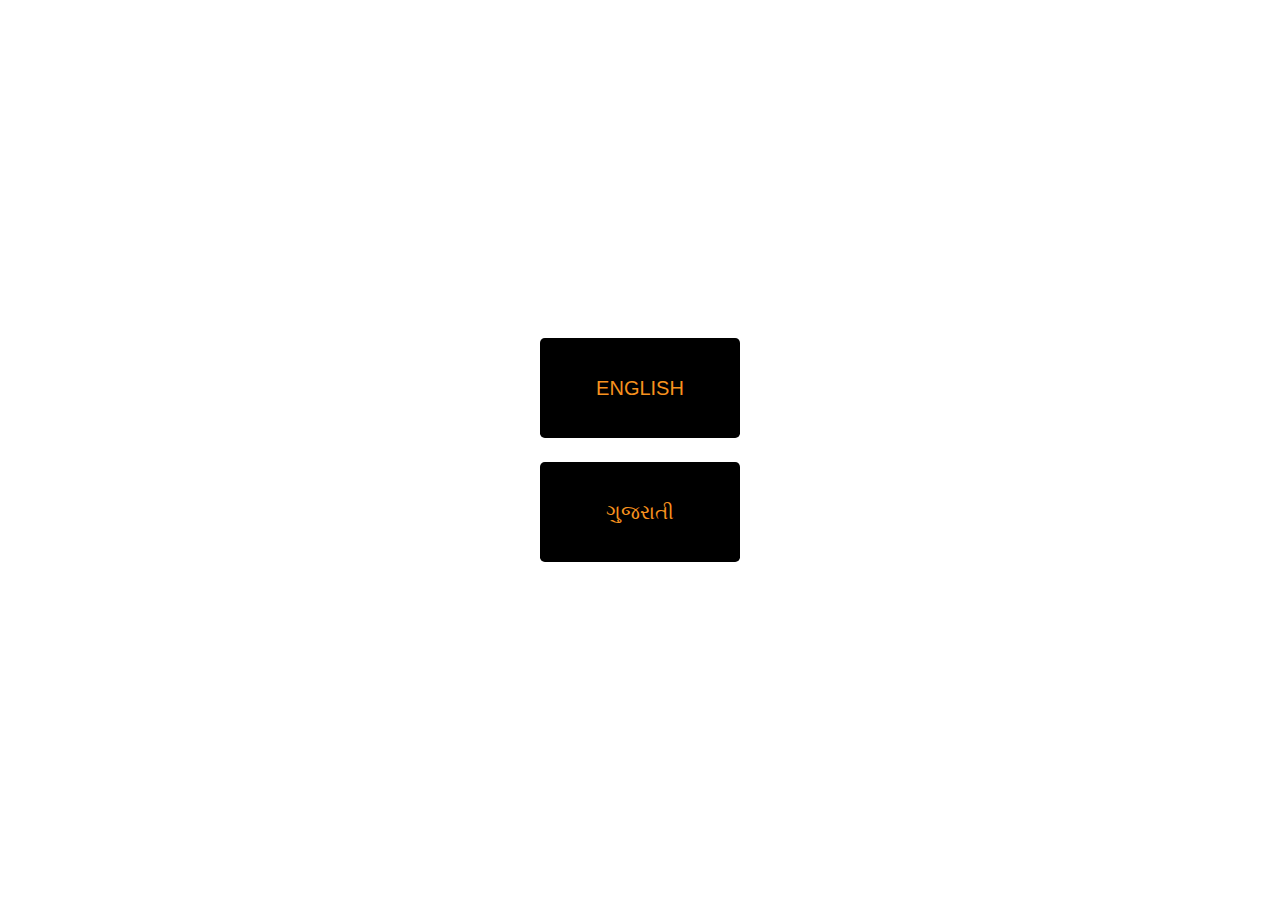
<file: index.html>
<!DOCTYPE html>
<html>
<head>
	<meta name="viewport" content="width=device-width, initial-scale=1">
	<title>MOBAT KHAPE EGG ZONE</title>
	<link rel="stylesheet" type="text/css" href="1.css">
	<link rel="stylesheet" href="https://cdn.jsdelivr.net/npm/bootstrap@4.0.0/dist/css/bootstrap.min.css" integrity="sha384-Gn5384xqQ1aoWXA+058RXPxPg6fy4IWvTNh0E263XmFcJlSAwiGgFAW/dAiS6JXm" crossorigin="anonymous">
</head>
<body>
	
	<div class="marginc">
		<button type="button" class="btn btn1 btn-lg">
		<a class="textd" href="english.html">ENGLISH</a>
		</button><br><br>
		<button type="button" class="btn btn1 btn-lg">
		<a class="textd" href="gujarati.html">ગુજરાતી</a>
		</button>
	</div>





	<script src="https://code.jquery.com/jquery-3.2.1.slim.min.js" integrity="sha384-KJ3o2DKtIkvYIK3UENzmM7KCkRr/rE9/Qpg6aAZGJwFDMVNA/GpGFF93hXpG5KkN" crossorigin="anonymous"></script>
	<script src="https://cdn.jsdelivr.net/npm/popper.js@1.12.9/dist/umd/popper.min.js" integrity="sha384-ApNbgh9B+Y1QKtv3Rn7W3mgPxhU9K/ScQsAP7hUibX39j7fakFPskvXusvfa0b4Q" crossorigin="anonymous"></script>
	<script src="https://cdn.jsdelivr.net/npm/bootstrap@4.0.0/dist/js/bootstrap.min.js" integrity="sha384-JZR6Spejh4U02d8jOt6vLEHfe/JQGiRRSQQxSfFWpi1MquVdAyjUar5+76PVCmYl" crossorigin="anonymous"></script>


</body>
</html>
</file>
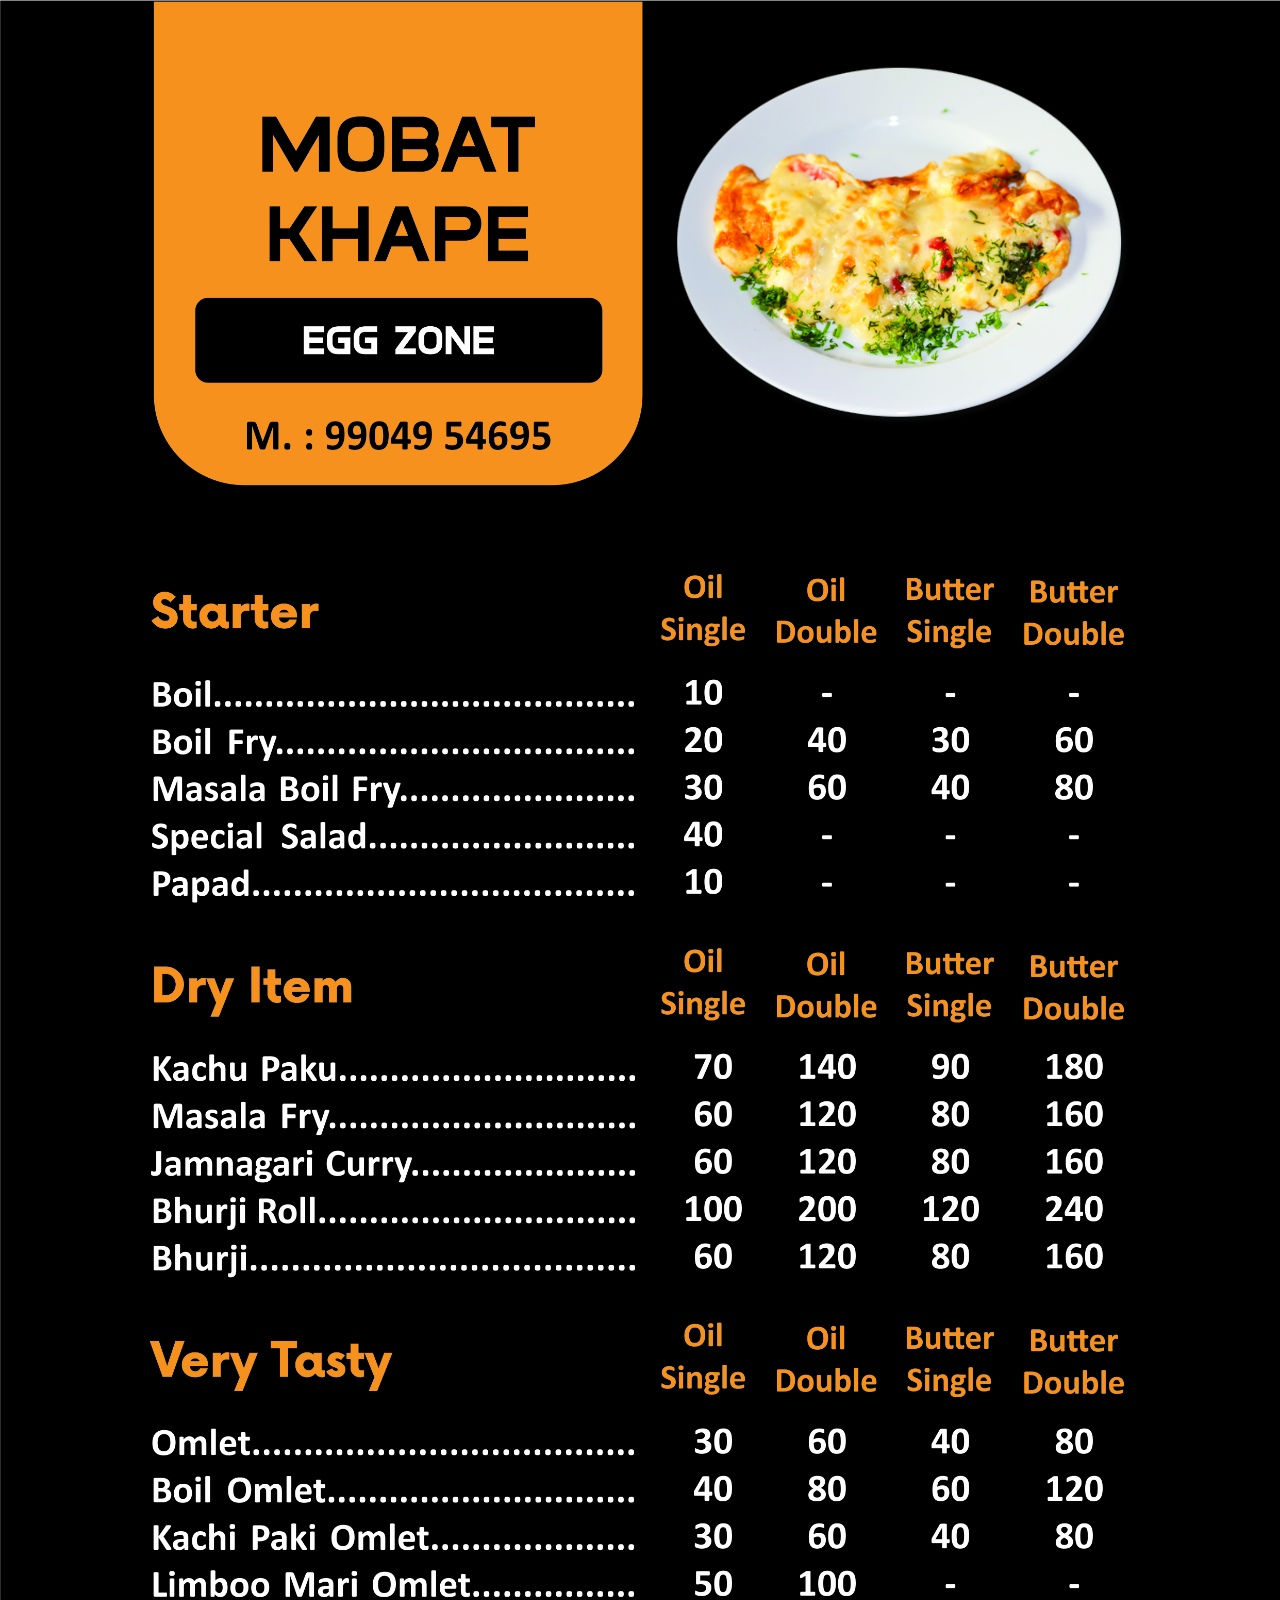
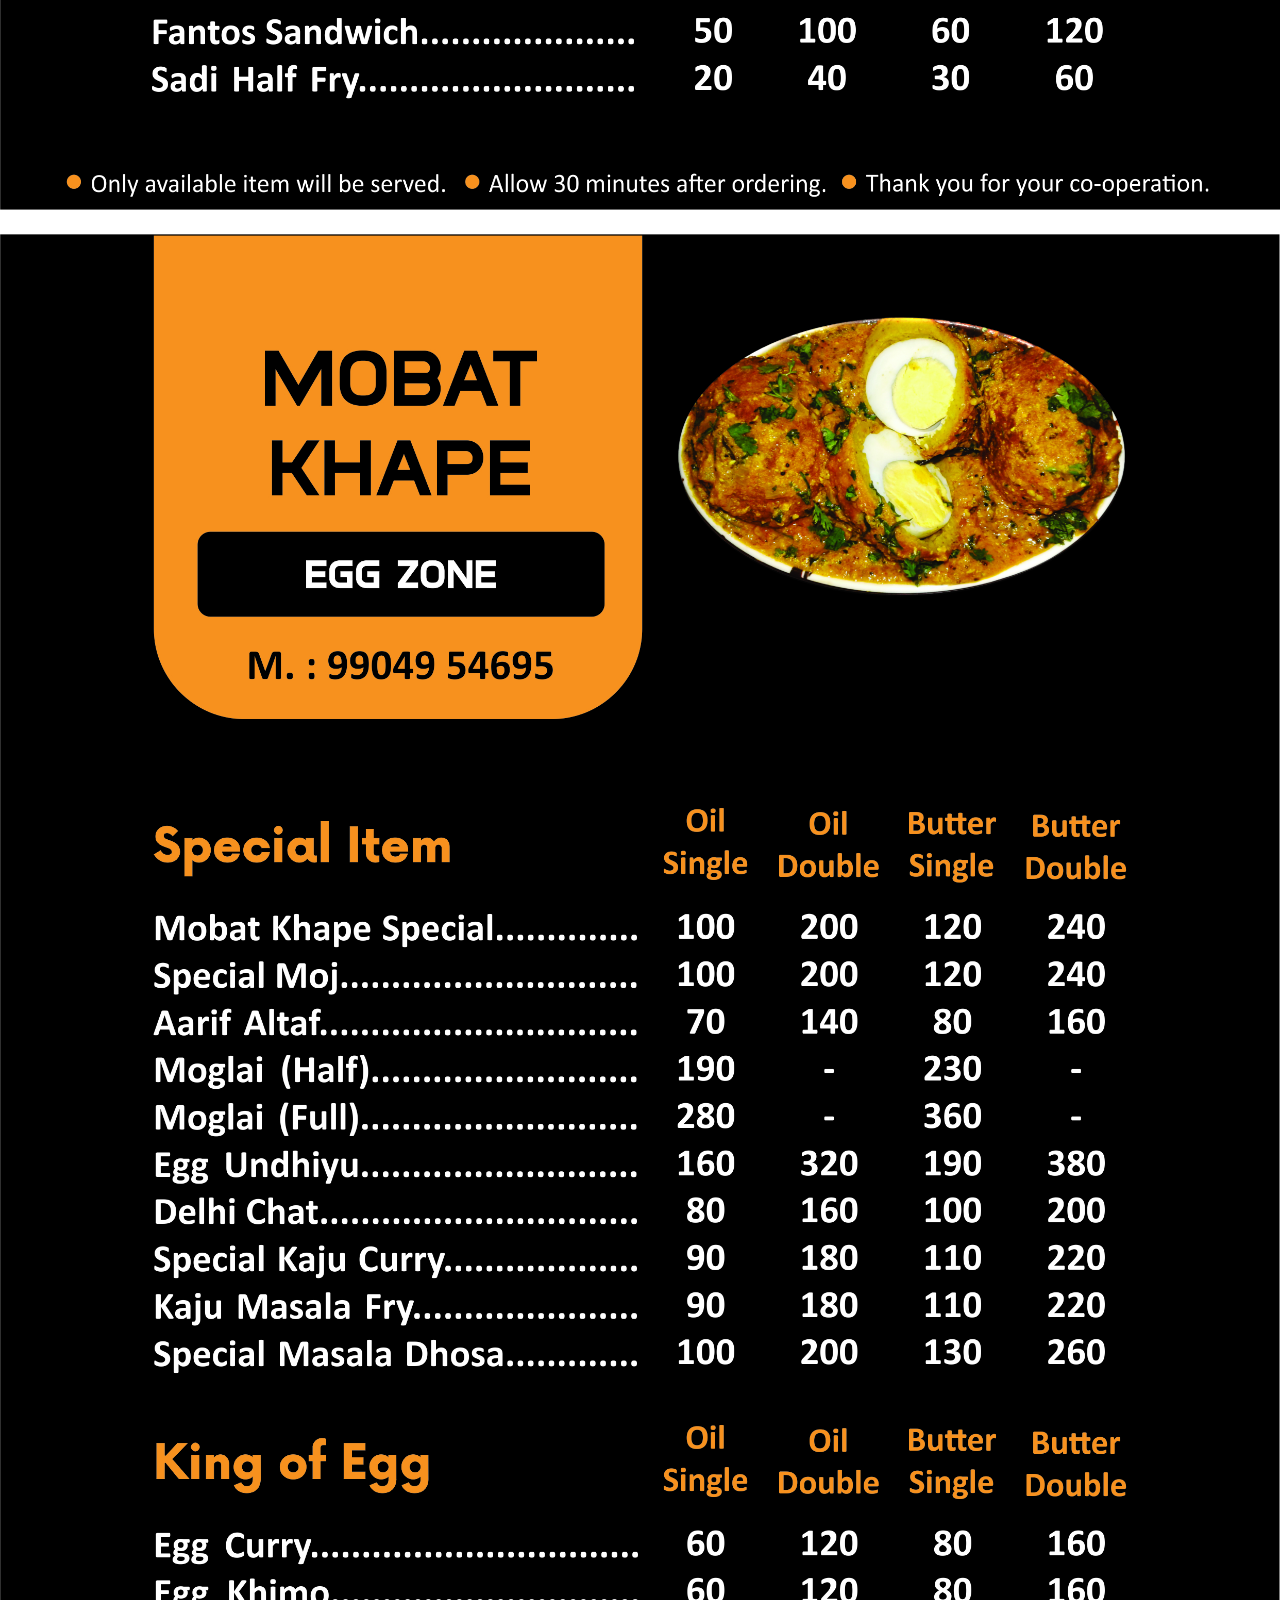
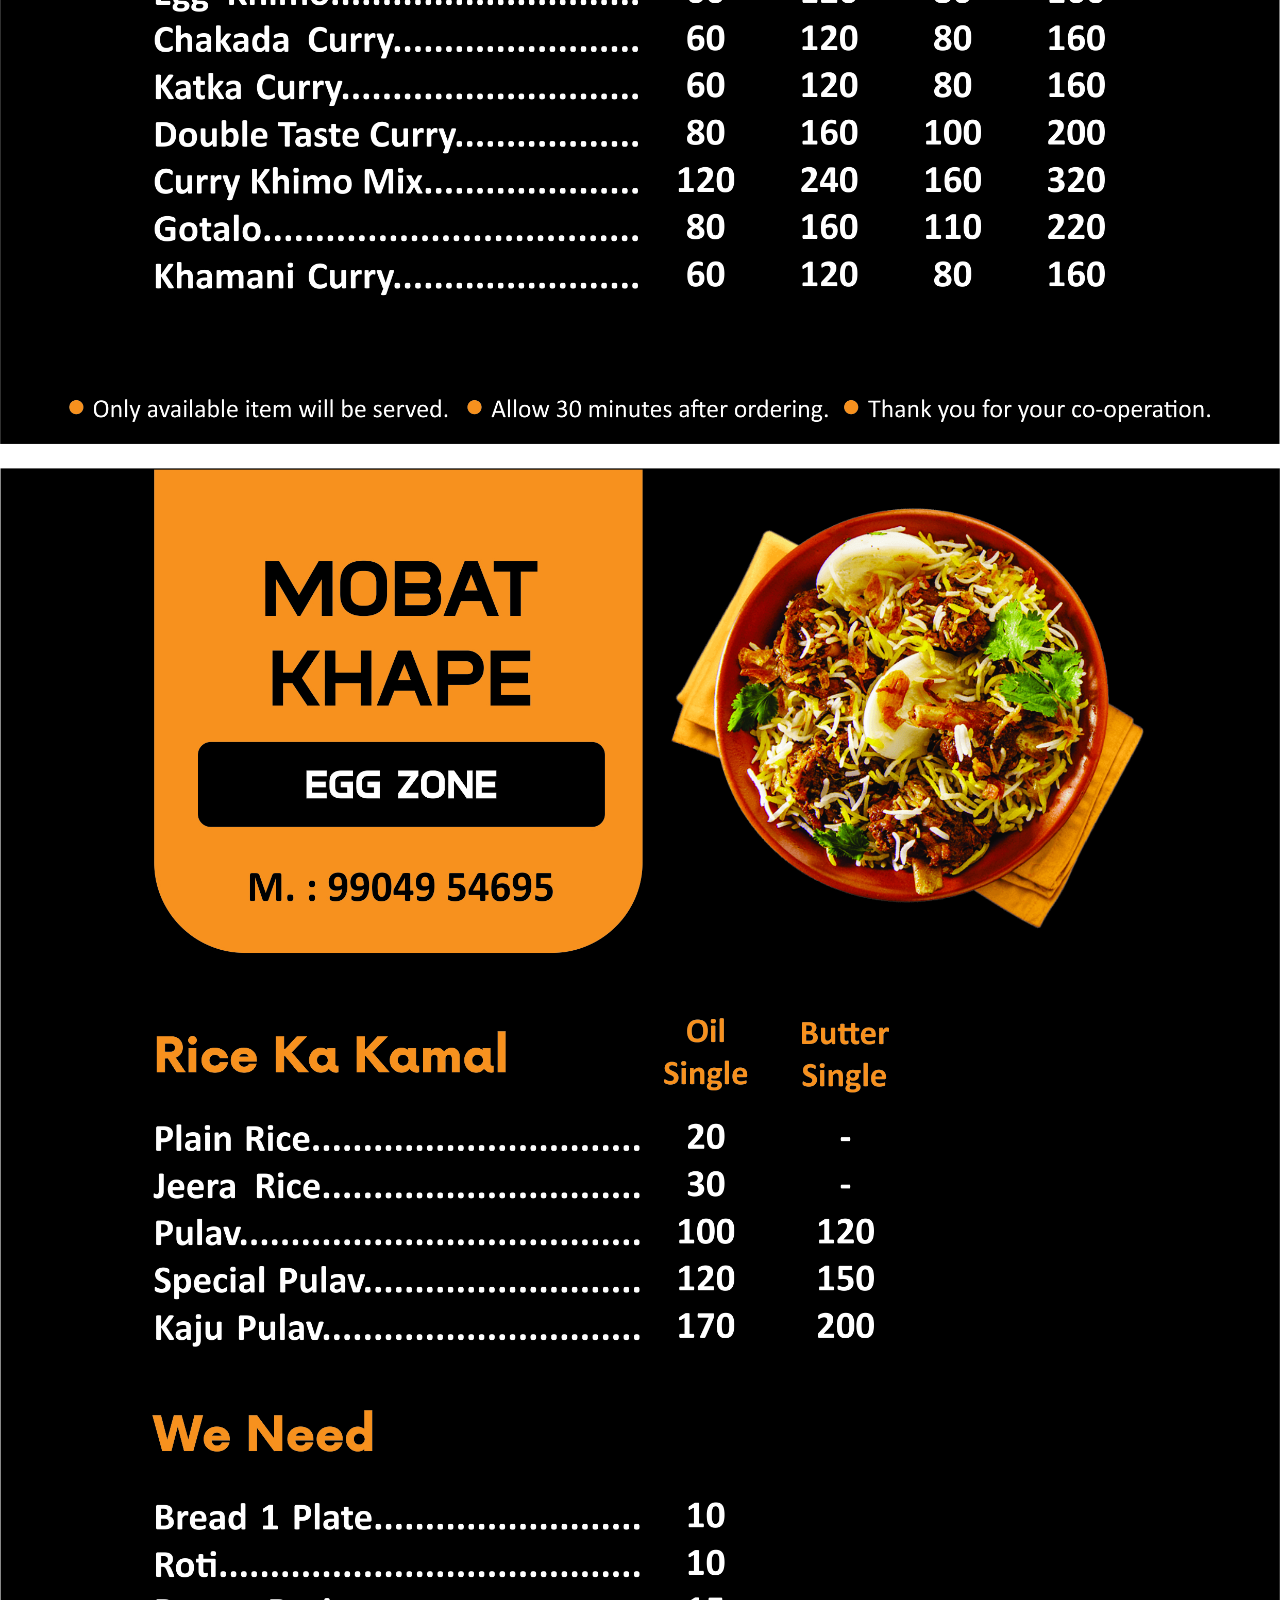
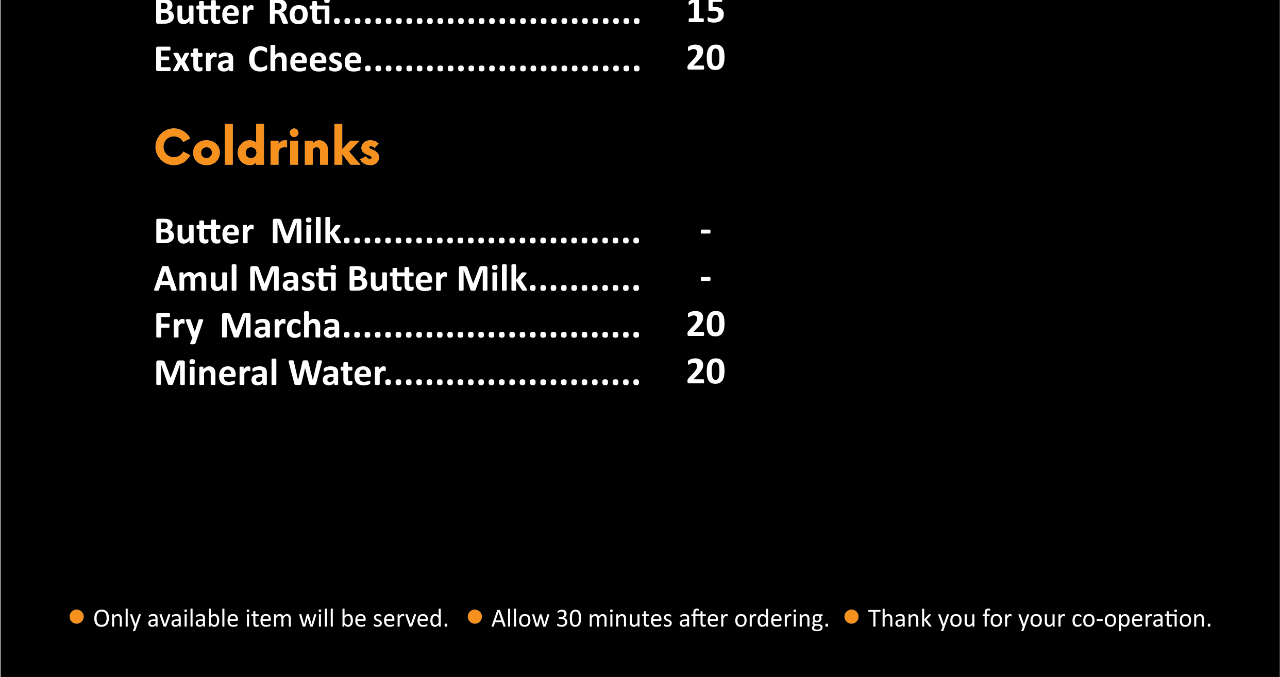
<file: english.html>
<!DOCTYPE html>
<html>
<head>
	<meta name="viewport" content="width=device-width, initial-scale=1">
	<title>MOBAT KHAPE EGG ZONE</title>
	<link rel="stylesheet" type="text/css" href="1.css">
	<link rel="stylesheet" href="https://cdn.jsdelivr.net/npm/bootstrap@4.0.0/dist/css/bootstrap.min.css" integrity="sha384-Gn5384xqQ1aoWXA+058RXPxPg6fy4IWvTNh0E263XmFcJlSAwiGgFAW/dAiS6JXm" crossorigin="anonymous">
</head>
<body>

<img src="menu/1.jpg" width="100%"><br><br>
<img src="menu/2.jpg" width="100%"><br><br>
<img src="menu/3.jpg" width="100%">






	<script src="https://code.jquery.com/jquery-3.2.1.slim.min.js" integrity="sha384-KJ3o2DKtIkvYIK3UENzmM7KCkRr/	rE9/Qpg6aAZGJwFDMVNA/GpGFF93hXpG5KkN" crossorigin="anonymous"></script>
	<script src="https://cdn.jsdelivr.net/npm/popper.js@1.12.9/dist/umd/popper.min.js" integrity="sha384-ApNbgh9B+Y1QKtv3Rn7W3mgPxhU9K/ScQsAP7hUibX39j7fakFPskvXusvfa0b4Q" crossorigin="anonymous"></script>
	<script src="https://cdn.jsdelivr.net/npm/bootstrap@4.0.0/dist/js/bootstrap.min.js" integrity="sha384-JZR6Spejh4U02d8jOt6vLEHfe/JQGiRRSQQxSfFWpi1MquVdAyjUar5+76PVCmYl" crossorigin="anonymous"></script>

</body>
</html>
</file>
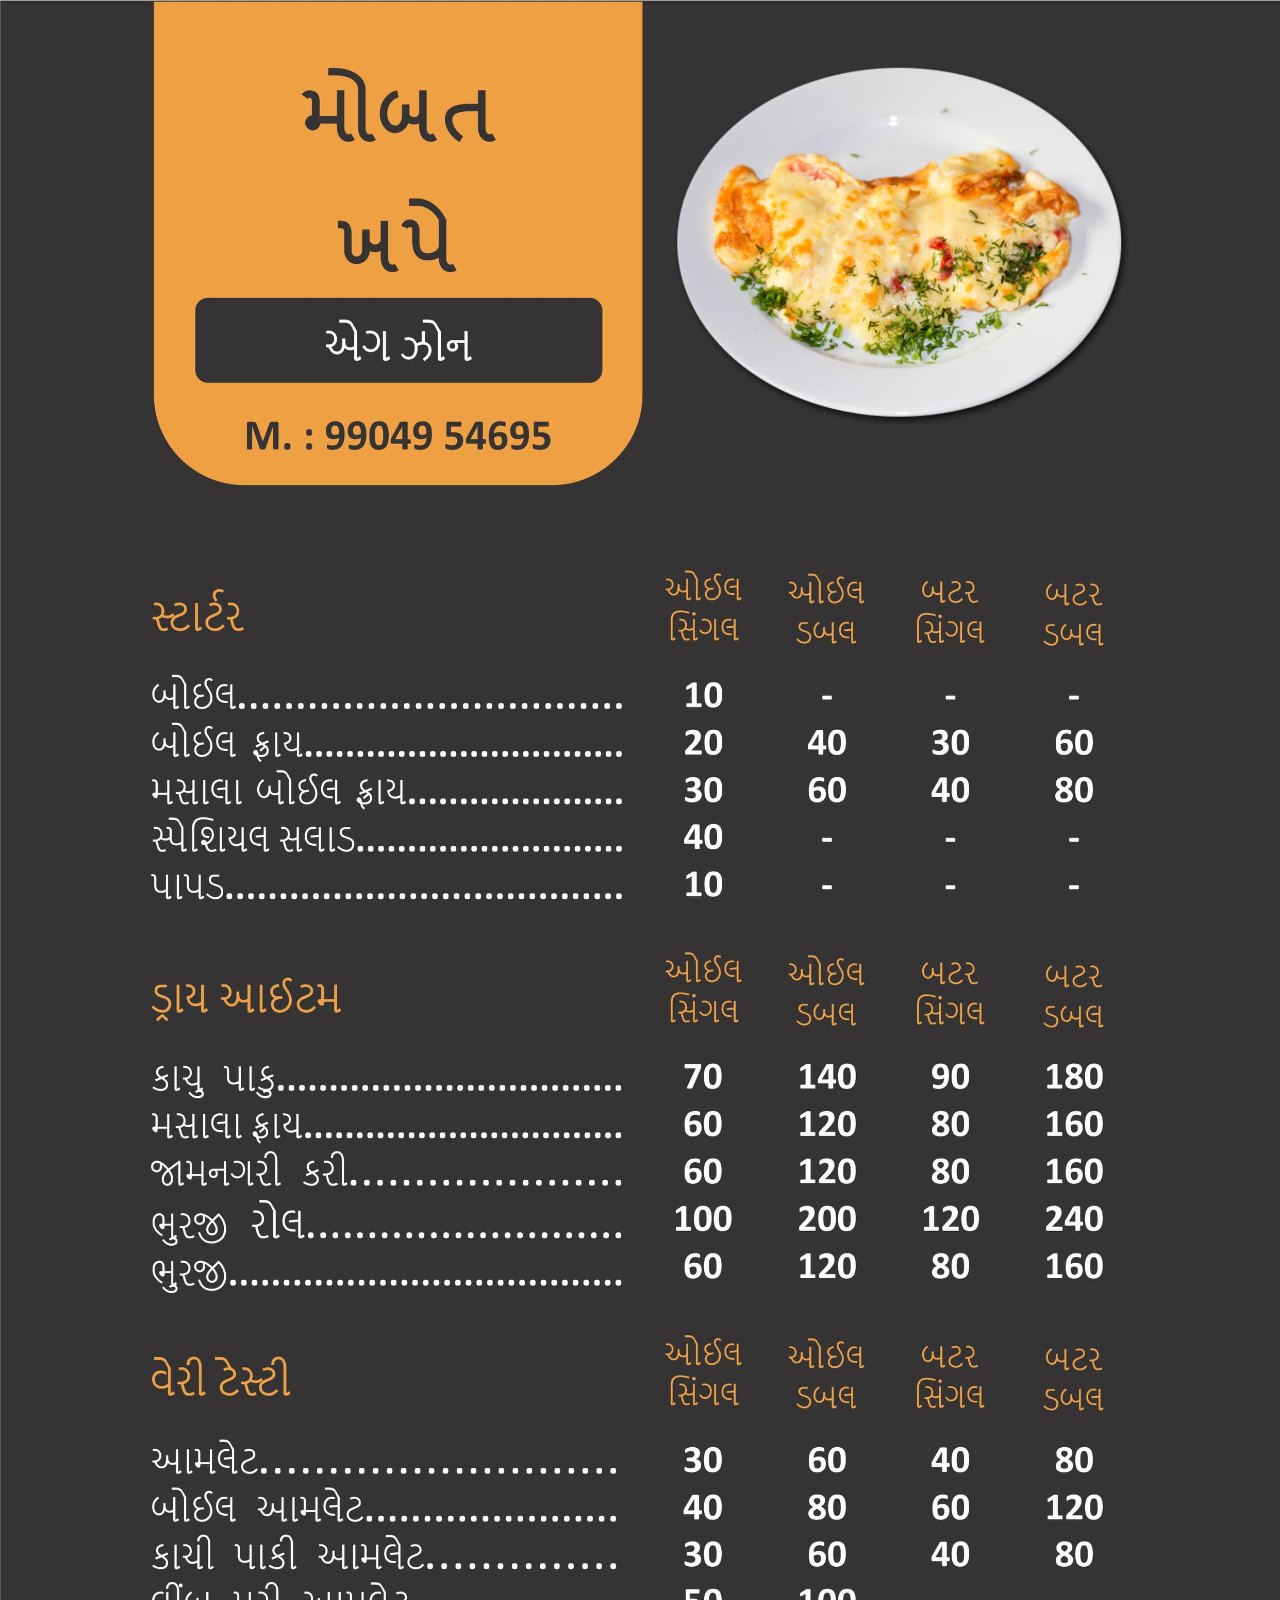
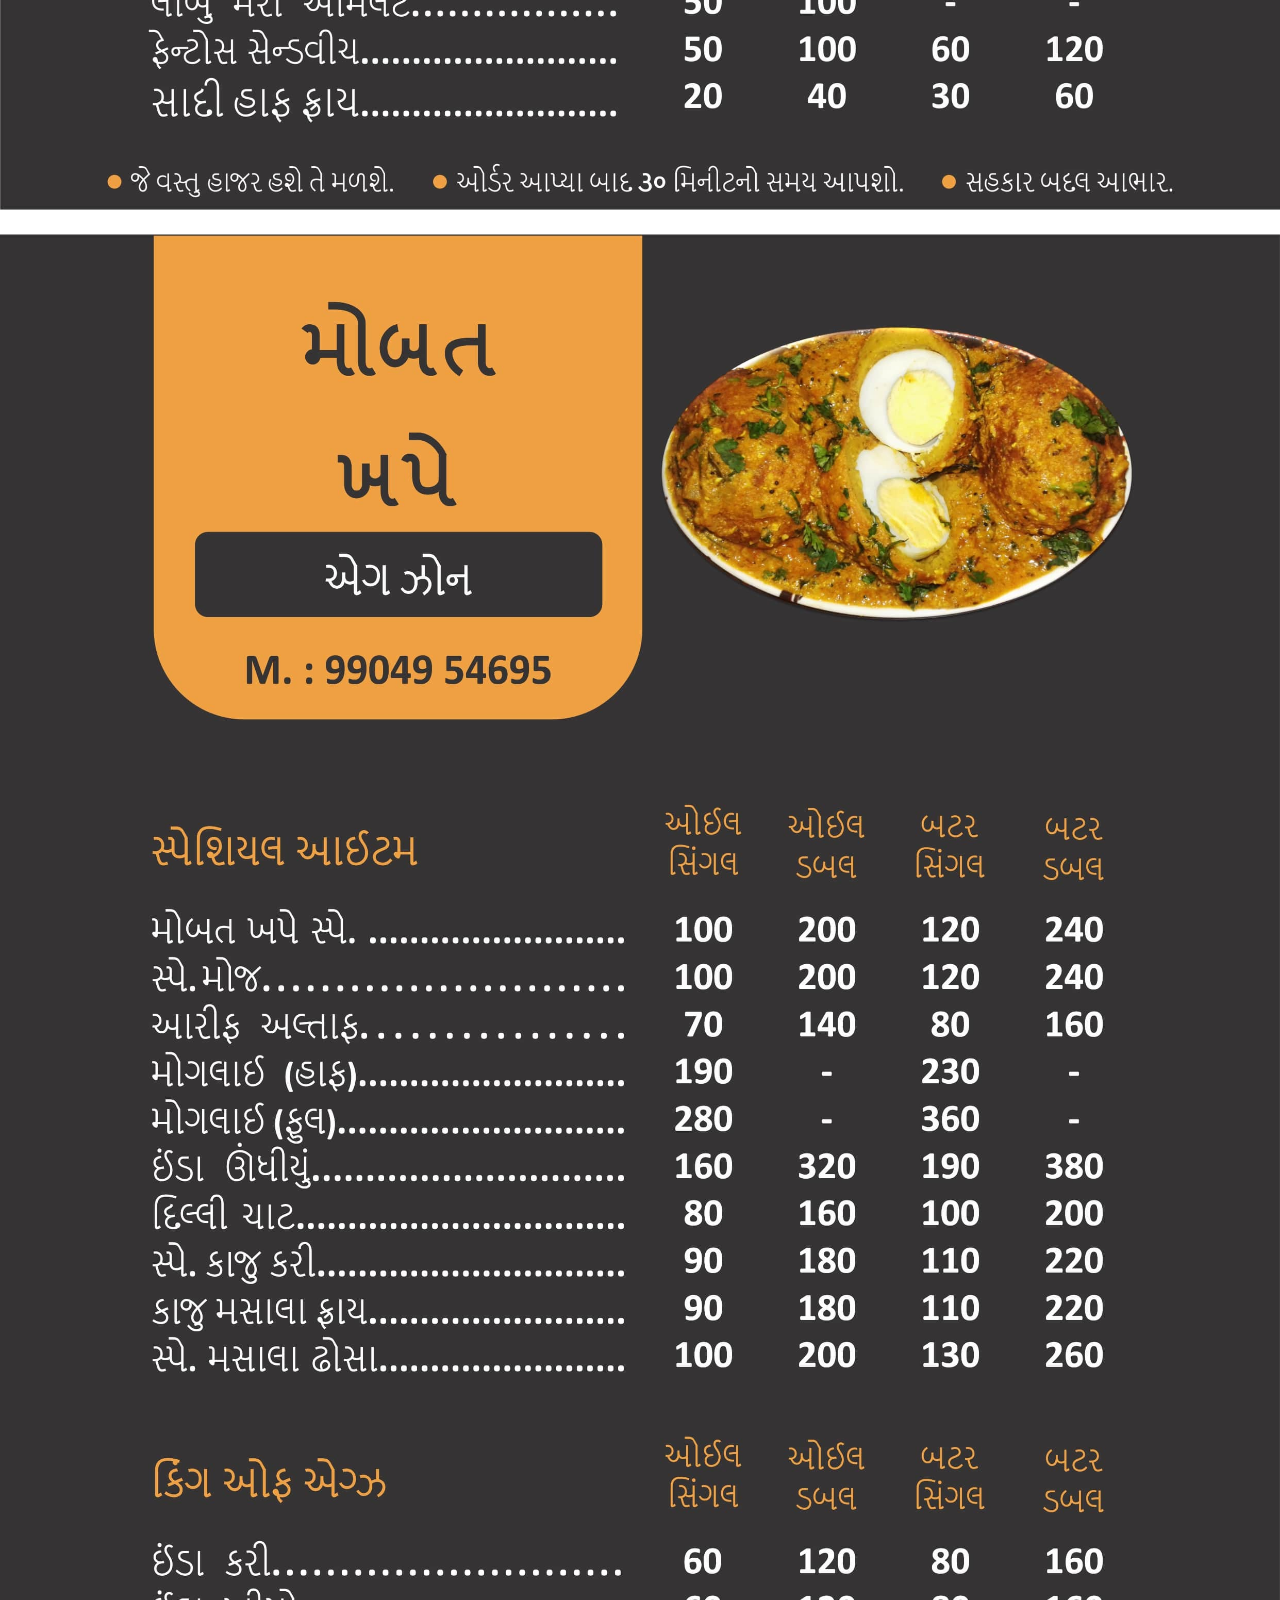
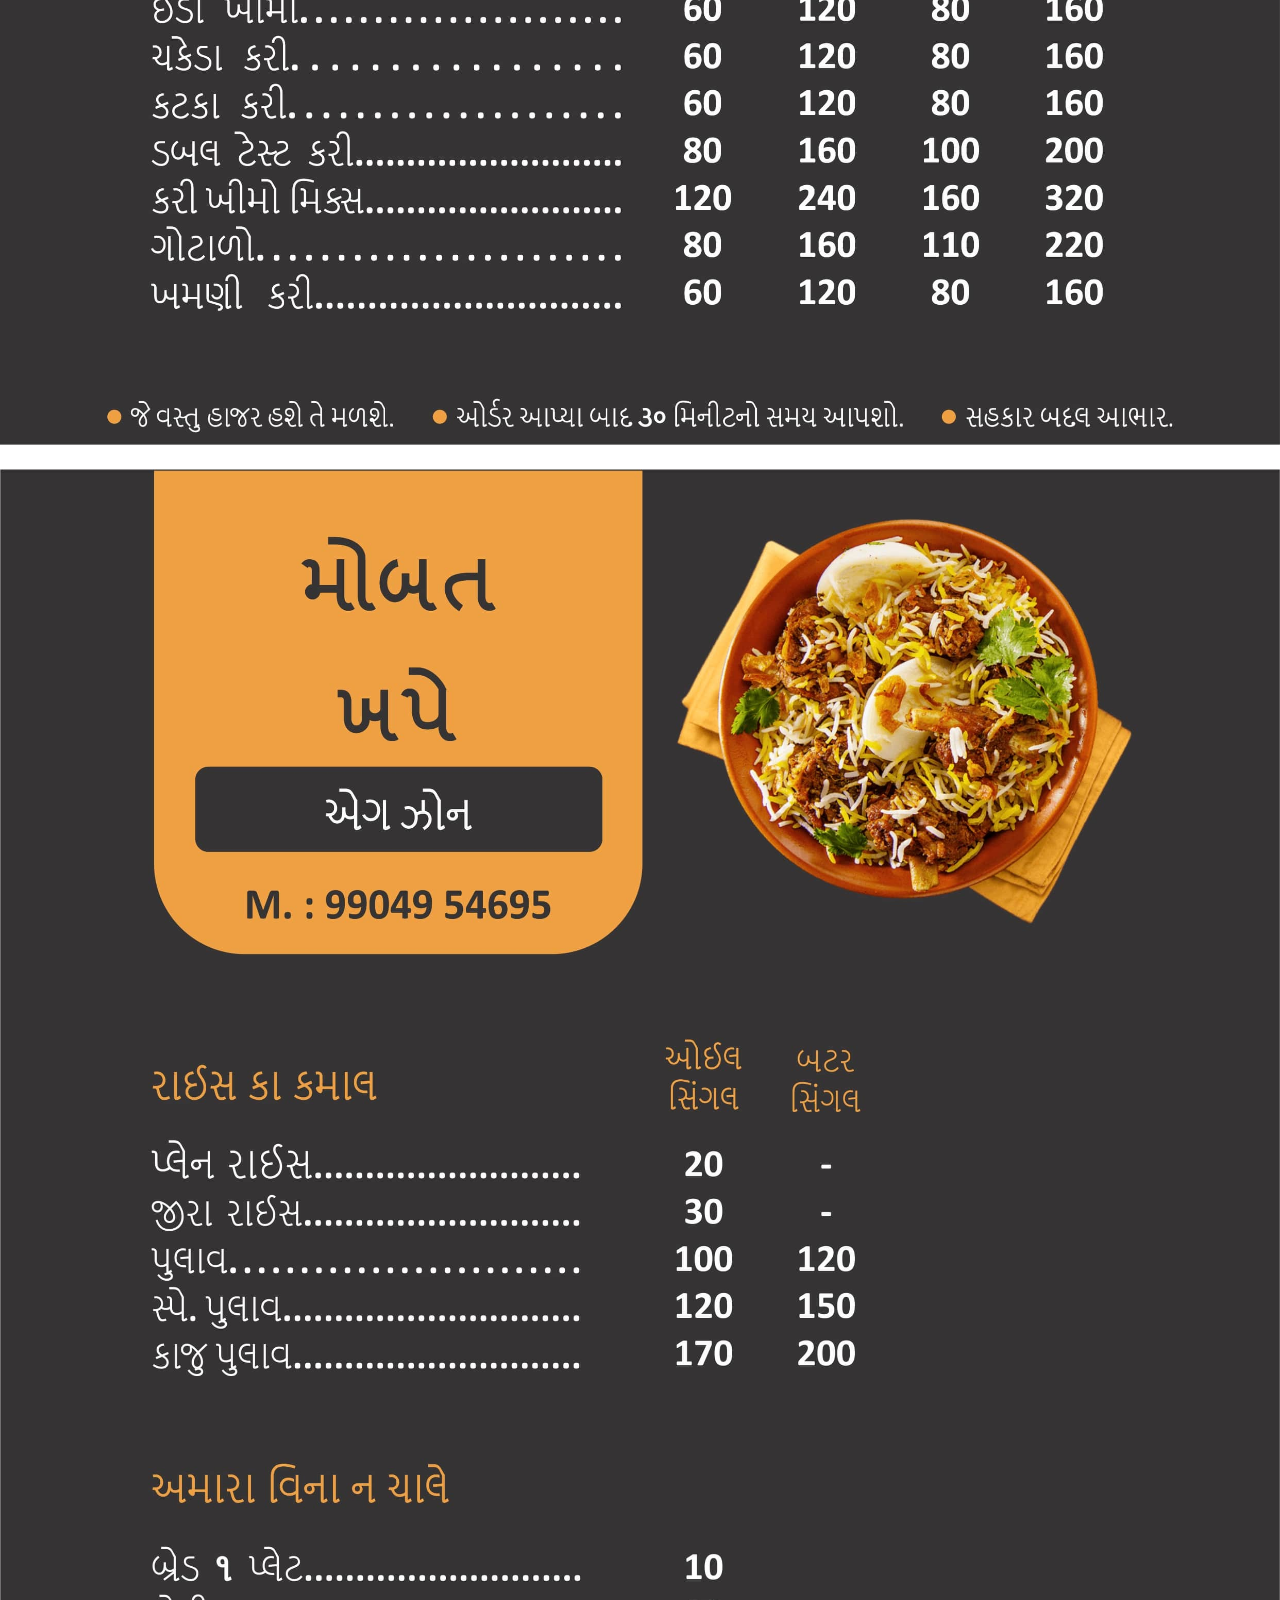
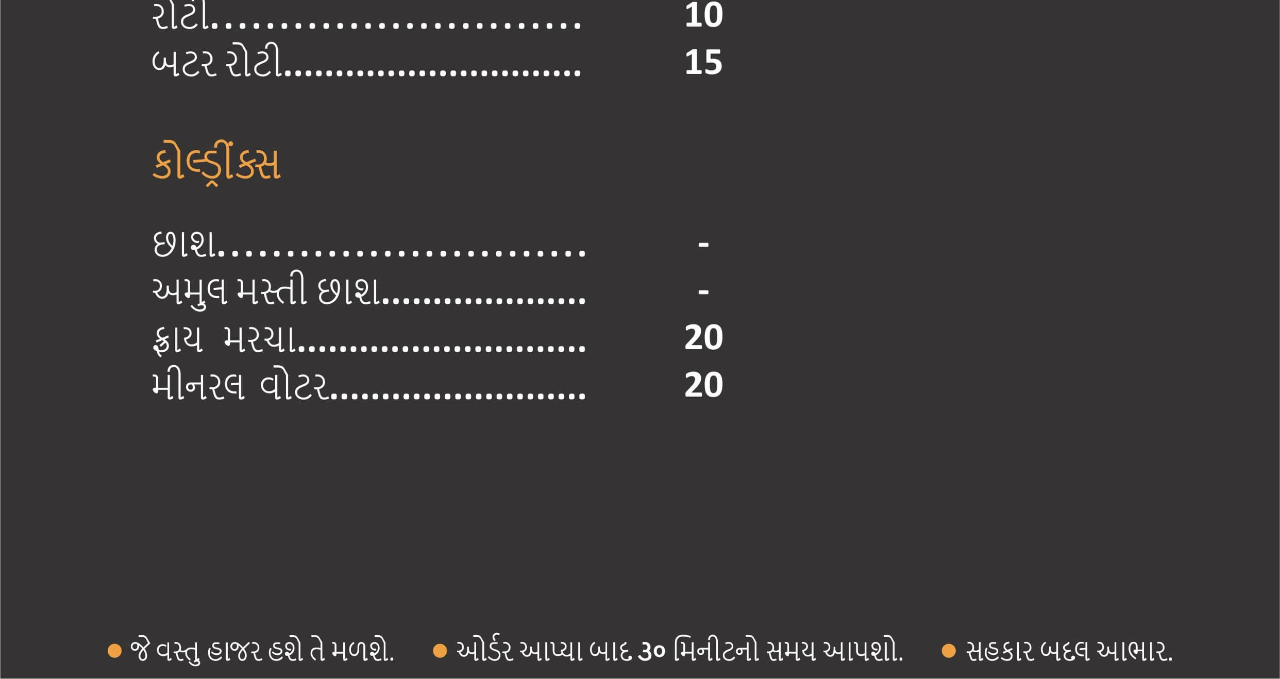
<file: gujarati.html>
<!DOCTYPE html>
<html>
<head>
	<meta name="viewport" content="width=device-width, initial-scale=1">
	<title>MOBAT KHAPE EGG ZONE</title>
	<link rel="stylesheet" type="text/css" href="1.css">
	<link rel="stylesheet" href="https://cdn.jsdelivr.net/npm/bootstrap@4.0.0/dist/css/bootstrap.min.css" integrity="sha384-Gn5384xqQ1aoWXA+058RXPxPg6fy4IWvTNh0E263XmFcJlSAwiGgFAW/dAiS6JXm" crossorigin="anonymous">
</head>
<body>

<img src="gujarati/1.jpg" width="100%"><br><br>
<img src="gujarati/2.jpg" width="100%"><br><br>
<img src="gujarati/3.jpg" width="100%">






	<script src="https://code.jquery.com/jquery-3.2.1.slim.min.js" integrity="sha384-KJ3o2DKtIkvYIK3UENzmM7KCkRr/	rE9/Qpg6aAZGJwFDMVNA/GpGFF93hXpG5KkN" crossorigin="anonymous"></script>
	<script src="https://cdn.jsdelivr.net/npm/popper.js@1.12.9/dist/umd/popper.min.js" integrity="sha384-ApNbgh9B+Y1QKtv3Rn7W3mgPxhU9K/ScQsAP7hUibX39j7fakFPskvXusvfa0b4Q" crossorigin="anonymous"></script>
	<script src="https://cdn.jsdelivr.net/npm/bootstrap@4.0.0/dist/js/bootstrap.min.js" integrity="sha384-JZR6Spejh4U02d8jOt6vLEHfe/JQGiRRSQQxSfFWpi1MquVdAyjUar5+76PVCmYl" crossorigin="anonymous"></script>

</body>
</html>
</file>
<file: 1.css>
.marginc{
	position: absolute;
	top: 50%;
	left: 50%;
	transform: translate(-50%, -50%);
}

.btn1{
	background-color: black;
	color: #f7921e;
	width: 200px;
	height: 100px;
}
.textd{
	text-decoration: none;
	color: #f7921e;
}
</file>
